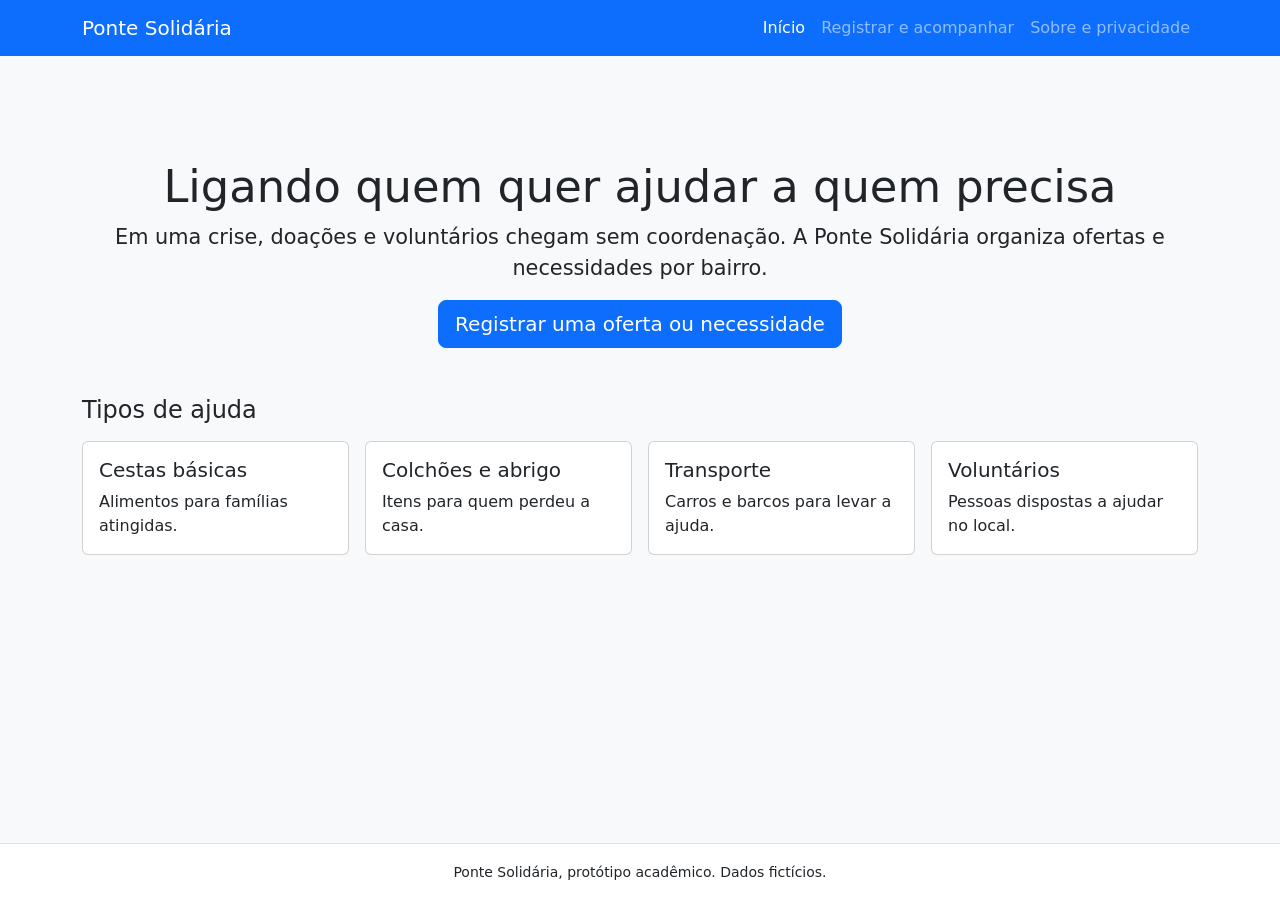
<file: index.html>
<!DOCTYPE html>
<html lang="pt-BR">
<head>
  <meta charset="UTF-8">
  <meta name="viewport" content="width=device-width, initial-scale=1">
  <title>Ponte Solidária</title>
  <!-- Bootstrap 5 (código de terceiros, via CDN: getbootstrap.com) -->
  <link href="https://cdn.jsdelivr.net/npm/bootstrap@5.3.3/dist/css/bootstrap.min.css" rel="stylesheet">
  <link rel="stylesheet" href="css/estilo.css">
</head>
<body>
  <header>
    <nav class="navbar navbar-expand-md navbar-dark bg-primary">
      <div class="container">
        <a class="navbar-brand" href="index.html">Ponte Solidária</a>
        <button class="navbar-toggler" type="button" data-bs-toggle="collapse"
                data-bs-target="#menu" aria-controls="menu" aria-expanded="false"
                aria-label="Abrir menu">
          <span class="navbar-toggler-icon"></span>
        </button>
        <div class="collapse navbar-collapse" id="menu">
          <ul class="navbar-nav ms-auto">
            <li class="nav-item"><a class="nav-link active" href="index.html">Início</a></li>
            <li class="nav-item"><a class="nav-link" href="registro.html">Registrar e acompanhar</a></li>
            <li class="nav-item"><a class="nav-link" href="sobre.html">Sobre e privacidade</a></li>
          </ul>
        </div>
      </div>
    </nav>
  </header>

  <main class="container my-4">
    <section class="text-center my-5">
      <h1>Ligando quem quer ajudar a quem precisa</h1>
      <p class="lead">Em uma crise, doações e voluntários chegam sem coordenação. A Ponte Solidária organiza ofertas e necessidades por bairro.</p>
      <a class="btn btn-primary btn-lg" href="registro.html">Registrar uma oferta ou necessidade</a>
    </section>

    <section>
      <h2 class="h4 mb-3">Tipos de ajuda</h2>
      <div class="row g-3">
        <div class="col-12 col-md-6 col-lg-3">
          <div class="card h-100"><div class="card-body">
            <h3 class="h5 card-title">Cestas básicas</h3>
            <p class="card-text">Alimentos para famílias atingidas.</p>
          </div></div>
        </div>
        <div class="col-12 col-md-6 col-lg-3">
          <div class="card h-100"><div class="card-body">
            <h3 class="h5 card-title">Colchões e abrigo</h3>
            <p class="card-text">Itens para quem perdeu a casa.</p>
          </div></div>
        </div>
        <div class="col-12 col-md-6 col-lg-3">
          <div class="card h-100"><div class="card-body">
            <h3 class="h5 card-title">Transporte</h3>
            <p class="card-text">Carros e barcos para levar a ajuda.</p>
          </div></div>
        </div>
        <div class="col-12 col-md-6 col-lg-3">
          <div class="card h-100"><div class="card-body">
            <h3 class="h5 card-title">Voluntários</h3>
            <p class="card-text">Pessoas dispostas a ajudar no local.</p>
          </div></div>
        </div>
      </div>
    </section>
  </main>

  <footer class="text-center py-3 border-top">
    <small>Ponte Solidária, protótipo acadêmico. Dados fictícios.</small>
  </footer>

  <script src="https://cdn.jsdelivr.net/npm/bootstrap@5.3.3/dist/js/bootstrap.bundle.min.js"></script>
</body>
</html>
</file>
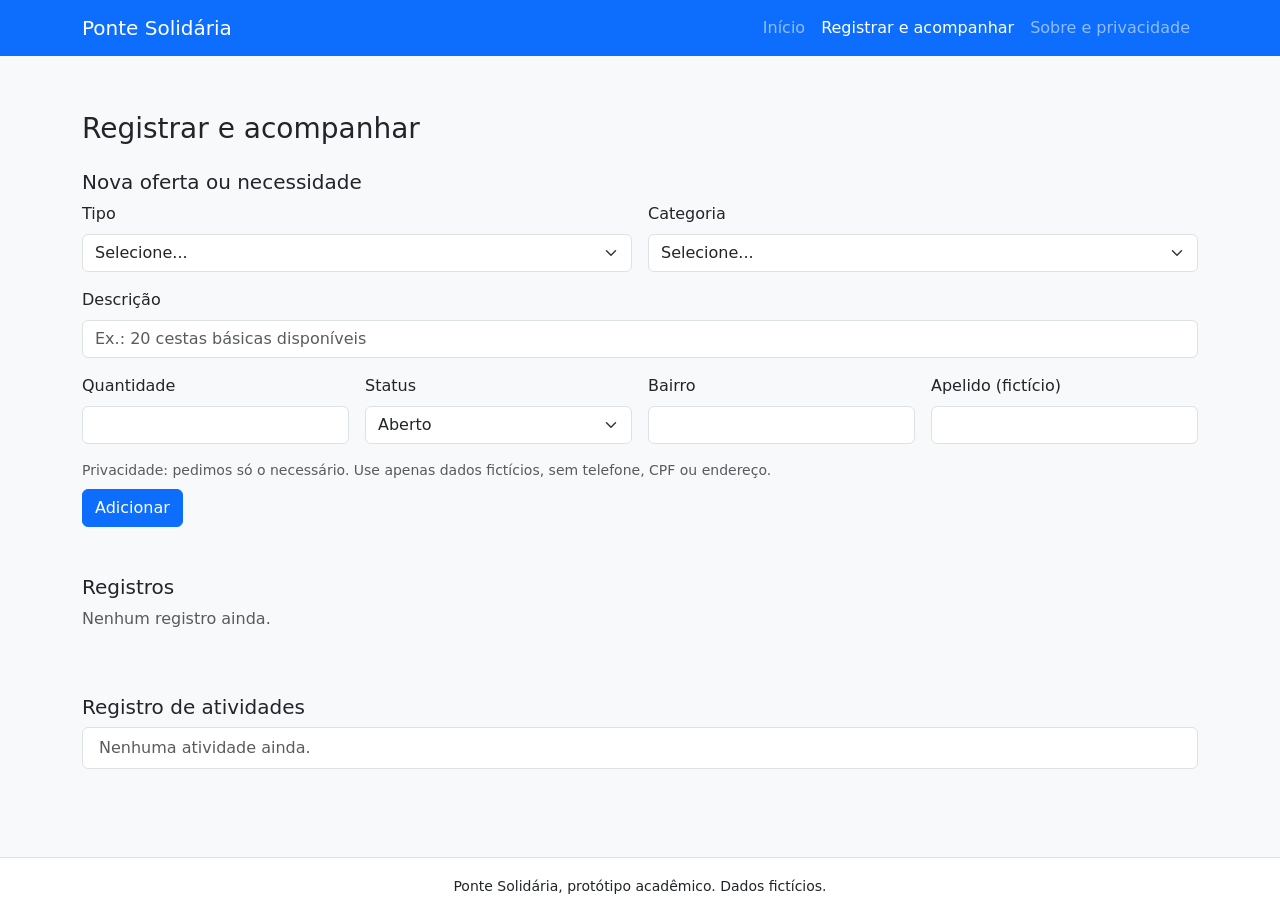
<file: registro.html>
<!DOCTYPE html>
<html lang="pt-BR">
<head>
  <meta charset="UTF-8">
  <meta name="viewport" content="width=device-width, initial-scale=1">
  <title>Registrar e acompanhar | Ponte Solidária</title>
  <!-- Bootstrap 5 (código de terceiros, via CDN: getbootstrap.com) -->
  <link href="https://cdn.jsdelivr.net/npm/bootstrap@5.3.3/dist/css/bootstrap.min.css" rel="stylesheet">
  <link rel="stylesheet" href="css/estilo.css">
</head>
<body>
  <header>
    <nav class="navbar navbar-expand-md navbar-dark bg-primary">
      <div class="container">
        <a class="navbar-brand" href="index.html">Ponte Solidária</a>
        <button class="navbar-toggler" type="button" data-bs-toggle="collapse"
                data-bs-target="#menu" aria-controls="menu" aria-expanded="false"
                aria-label="Abrir menu">
          <span class="navbar-toggler-icon"></span>
        </button>
        <div class="collapse navbar-collapse" id="menu">
          <ul class="navbar-nav ms-auto">
            <li class="nav-item"><a class="nav-link" href="index.html">Início</a></li>
            <li class="nav-item"><a class="nav-link active" href="registro.html">Registrar e acompanhar</a></li>
            <li class="nav-item"><a class="nav-link" href="sobre.html">Sobre e privacidade</a></li>
          </ul>
        </div>
      </div>
    </nav>
  </header>

  <main class="container my-4">
    <h1 class="h3 mb-4">Registrar e acompanhar</h1>

    <!-- Formulário principal -->
    <section class="mb-5" aria-labelledby="titulo-form">
      <h2 class="h5" id="titulo-form">Nova oferta ou necessidade</h2>

      <form id="form-registro">
        <input type="hidden" id="registro-id">

        <div class="row g-3">
          <div class="col-12 col-md-6">
            <label for="tipo" class="form-label">Tipo</label>
            <select id="tipo" class="form-select" required>
              <option value="">Selecione...</option>
              <option value="oferta">Oferta (quero ajudar)</option>
              <option value="necessidade">Necessidade (preciso de ajuda)</option>
            </select>
            <div class="text-danger small" id="erro-tipo" aria-live="polite"></div>
          </div>

          <div class="col-12 col-md-6">
            <label for="categoria" class="form-label">Categoria</label>
            <select id="categoria" class="form-select" required>
              <option value="">Selecione...</option>
              <option value="cesta basica">Cesta básica</option>
              <option value="colchao">Colchão</option>
              <option value="agua">Água</option>
              <option value="transporte">Transporte</option>
              <option value="voluntario">Voluntário</option>
              <option value="outro">Outro</option>
            </select>
            <div class="text-danger small" id="erro-categoria" aria-live="polite"></div>
          </div>

          <div class="col-12">
            <label for="descricao" class="form-label">Descrição</label>
            <input type="text" id="descricao" class="form-control"
                   required minlength="5" maxlength="100"
                   placeholder="Ex.: 20 cestas básicas disponíveis">
            <div class="text-danger small" id="erro-descricao" aria-live="polite"></div>
          </div>

          <div class="col-6 col-md-3">
            <label for="quantidade" class="form-label">Quantidade</label>
            <input type="number" id="quantidade" class="form-control"
                   required min="1" max="999" step="1">
            <div class="text-danger small" id="erro-quantidade" aria-live="polite"></div>
          </div>

          <div class="col-6 col-md-3">
            <label for="status" class="form-label">Status</label>
            <select id="status" class="form-select">
              <option value="aberto">Aberto</option>
              <option value="em andamento">Em andamento</option>
              <option value="entregue">Entregue</option>
            </select>
          </div>

          <div class="col-12 col-md-3">
            <label for="bairro" class="form-label">Bairro</label>
            <input type="text" id="bairro" class="form-control"
                   required minlength="3" maxlength="50">
            <div class="text-danger small" id="erro-bairro" aria-live="polite"></div>
          </div>

          <div class="col-12 col-md-3">
            <label for="apelido" class="form-label">Apelido (fictício)</label>
            <input type="text" id="apelido" class="form-control"
                   required minlength="2" maxlength="30">
            <div class="text-danger small" id="erro-apelido" aria-live="polite"></div>
          </div>
        </div>

        <p class="small text-muted mt-3 mb-2">
          Privacidade: pedimos só o necessário. Use apenas dados fictícios, sem telefone, CPF ou endereço.
        </p>

        <div id="mensagem-form" class="small mb-2" aria-live="polite"></div>

        <button type="submit" class="btn btn-primary" id="botao-salvar">Adicionar</button>
        <button type="button" class="btn btn-outline-secondary d-none" id="botao-cancelar">Cancelar edição</button>
      </form>
    </section>

    <!-- Lista de registros -->
    <section class="mb-5" aria-labelledby="titulo-lista">
      <h2 class="h5" id="titulo-lista">Registros</h2>
      <div id="lista-registros" class="painel-grid">
        <p class="text-muted">Nenhum registro ainda.</p>
      </div>
    </section>

    <!-- Painel de registro de atividades -->
    <section aria-labelledby="titulo-log">
      <h2 class="h5" id="titulo-log">Registro de atividades</h2>
      <ul id="painel-log" class="list-group" aria-live="polite">
        <li class="list-group-item text-muted">Nenhuma atividade ainda.</li>
      </ul>
    </section>
  </main>

  <footer class="text-center py-3 border-top">
    <small>Ponte Solidária, protótipo acadêmico. Dados fictícios.</small>
  </footer>

  <script src="https://cdn.jsdelivr.net/npm/bootstrap@5.3.3/dist/js/bootstrap.bundle.min.js"></script>
  <script src="js/validacao.js"></script>
  <script src="js/log.js"></script>
  <script src="js/dados.js"></script>
  <script src="js/main.js"></script>
</body>
</html>
</file>
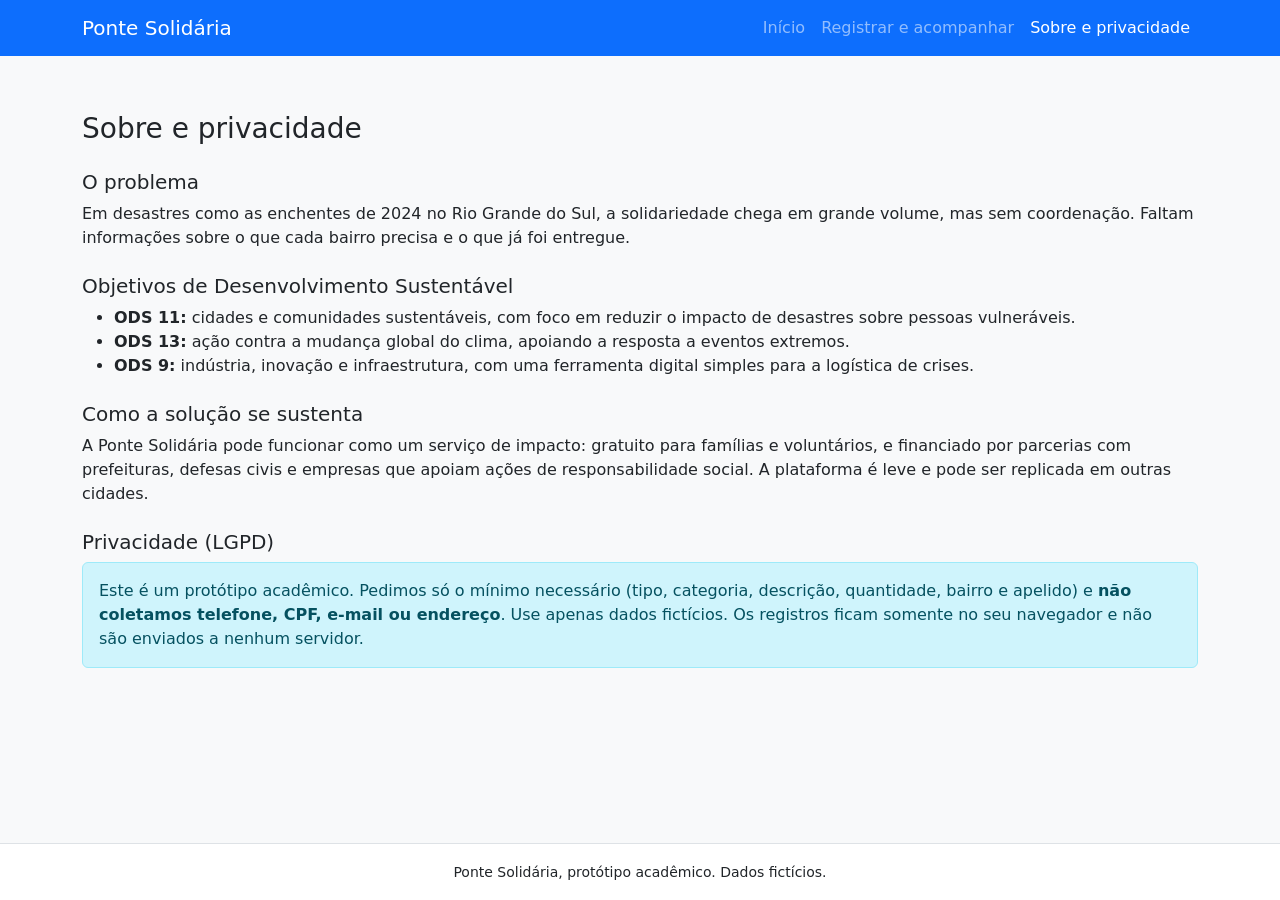
<file: sobre.html>
<!DOCTYPE html>
<html lang="pt-BR">
<head>
  <meta charset="UTF-8">
  <meta name="viewport" content="width=device-width, initial-scale=1">
  <title>Sobre e privacidade | Ponte Solidária</title>
  <!-- Bootstrap 5 (código de terceiros, via CDN: getbootstrap.com) -->
  <link href="https://cdn.jsdelivr.net/npm/bootstrap@5.3.3/dist/css/bootstrap.min.css" rel="stylesheet">
  <link rel="stylesheet" href="css/estilo.css">
</head>
<body>
  <header>
    <nav class="navbar navbar-expand-md navbar-dark bg-primary">
      <div class="container">
        <a class="navbar-brand" href="index.html">Ponte Solidária</a>
        <button class="navbar-toggler" type="button" data-bs-toggle="collapse"
                data-bs-target="#menu" aria-controls="menu" aria-expanded="false"
                aria-label="Abrir menu">
          <span class="navbar-toggler-icon"></span>
        </button>
        <div class="collapse navbar-collapse" id="menu">
          <ul class="navbar-nav ms-auto">
            <li class="nav-item"><a class="nav-link" href="index.html">Início</a></li>
            <li class="nav-item"><a class="nav-link" href="registro.html">Registrar e acompanhar</a></li>
            <li class="nav-item"><a class="nav-link active" href="sobre.html">Sobre e privacidade</a></li>
          </ul>
        </div>
      </div>
    </nav>
  </header>

  <main class="container my-4">
    <h1 class="h3 mb-4">Sobre e privacidade</h1>

    <section class="mb-4" aria-labelledby="titulo-problema">
      <h2 class="h5" id="titulo-problema">O problema</h2>
      <p>Em desastres como as enchentes de 2024 no Rio Grande do Sul, a solidariedade chega em grande volume, mas sem coordenação. Faltam informações sobre o que cada bairro precisa e o que já foi entregue.</p>
    </section>

    <section class="mb-4" aria-labelledby="titulo-ods">
      <h2 class="h5" id="titulo-ods">Objetivos de Desenvolvimento Sustentável</h2>
      <ul>
        <li><strong>ODS 11:</strong> cidades e comunidades sustentáveis, com foco em reduzir o impacto de desastres sobre pessoas vulneráveis.</li>
        <li><strong>ODS 13:</strong> ação contra a mudança global do clima, apoiando a resposta a eventos extremos.</li>
        <li><strong>ODS 9:</strong> indústria, inovação e infraestrutura, com uma ferramenta digital simples para a logística de crises.</li>
      </ul>
    </section>

    <section class="mb-4" aria-labelledby="titulo-negocio">
      <h2 class="h5" id="titulo-negocio">Como a solução se sustenta</h2>
      <p>A Ponte Solidária pode funcionar como um serviço de impacto: gratuito para famílias e voluntários, e financiado por parcerias com prefeituras, defesas civis e empresas que apoiam ações de responsabilidade social. A plataforma é leve e pode ser replicada em outras cidades.</p>
    </section>

    <section class="mb-4" aria-labelledby="titulo-privacidade">
      <h2 class="h5" id="titulo-privacidade">Privacidade (LGPD)</h2>
      <div class="alert alert-info" role="note">
        Este é um protótipo acadêmico. Pedimos só o mínimo necessário (tipo, categoria, descrição, quantidade, bairro e apelido) e <strong>não coletamos telefone, CPF, e-mail ou endereço</strong>. Use apenas dados fictícios. Os registros ficam somente no seu navegador e não são enviados a nenhum servidor.
      </div>
    </section>
  </main>

  <footer class="text-center py-3 border-top">
    <small>Ponte Solidária, protótipo acadêmico. Dados fictícios.</small>
  </footer>

  <script src="https://cdn.jsdelivr.net/npm/bootstrap@5.3.3/dist/js/bootstrap.bundle.min.js"></script>
</body>
</html>
</file>
<file: css/estilo.css>
/* ===== Base: celular (Mobile First) ===== */
body {
  font-family: system-ui, -apple-system, "Segoe UI", Roboto, sans-serif;
  background-color: #f8f9fa;
  color: #212529;
}

main {
  padding: 0.5rem;
}

h1 {
  font-size: 1.6rem;
}

.lead {
  font-size: 1rem;
}

.card {
  transition: transform 0.2s ease, box-shadow 0.2s ease;
}

.card:hover {
  transform: translateY(-4px);
  box-shadow: 0 6px 14px rgba(0, 0, 0, 0.15);
}

footer {
  margin-top: 2rem;
  background-color: #ffffff;
}

/* ===== Tablet: a partir de 768px ===== */
@media (min-width: 768px) {
  main {
    padding: 1rem 2rem;
  }

  h1 {
    font-size: 2.2rem;
  }

  .lead {
    font-size: 1.15rem;
  }
}

/* ===== Desktop: a partir de 1024px ===== */
@media (min-width: 1024px) {
  main {
    padding: 2rem 3rem;
  }

  h1 {
    font-size: 2.8rem;
  }

  .lead {
    font-size: 1.3rem;
  }
}       

/* ===== Flexbox: rodapé sempre no fim da página ===== */
body {
  display: flex;
  flex-direction: column;
  min-height: 100vh;
}

main {
  flex: 1;
}

/* ===== Grid: tipos de ajuda e registros ===== */
.painel-grid {
  display: grid;
  grid-template-columns: 1fr;
  gap: 1rem;
}

@media (min-width: 768px) {
  .painel-grid {
    grid-template-columns: repeat(2, 1fr);
  }
}

@media (min-width: 1024px) {
  .painel-grid {
    grid-template-columns: repeat(3, 1fr);
  }
}
</file>
